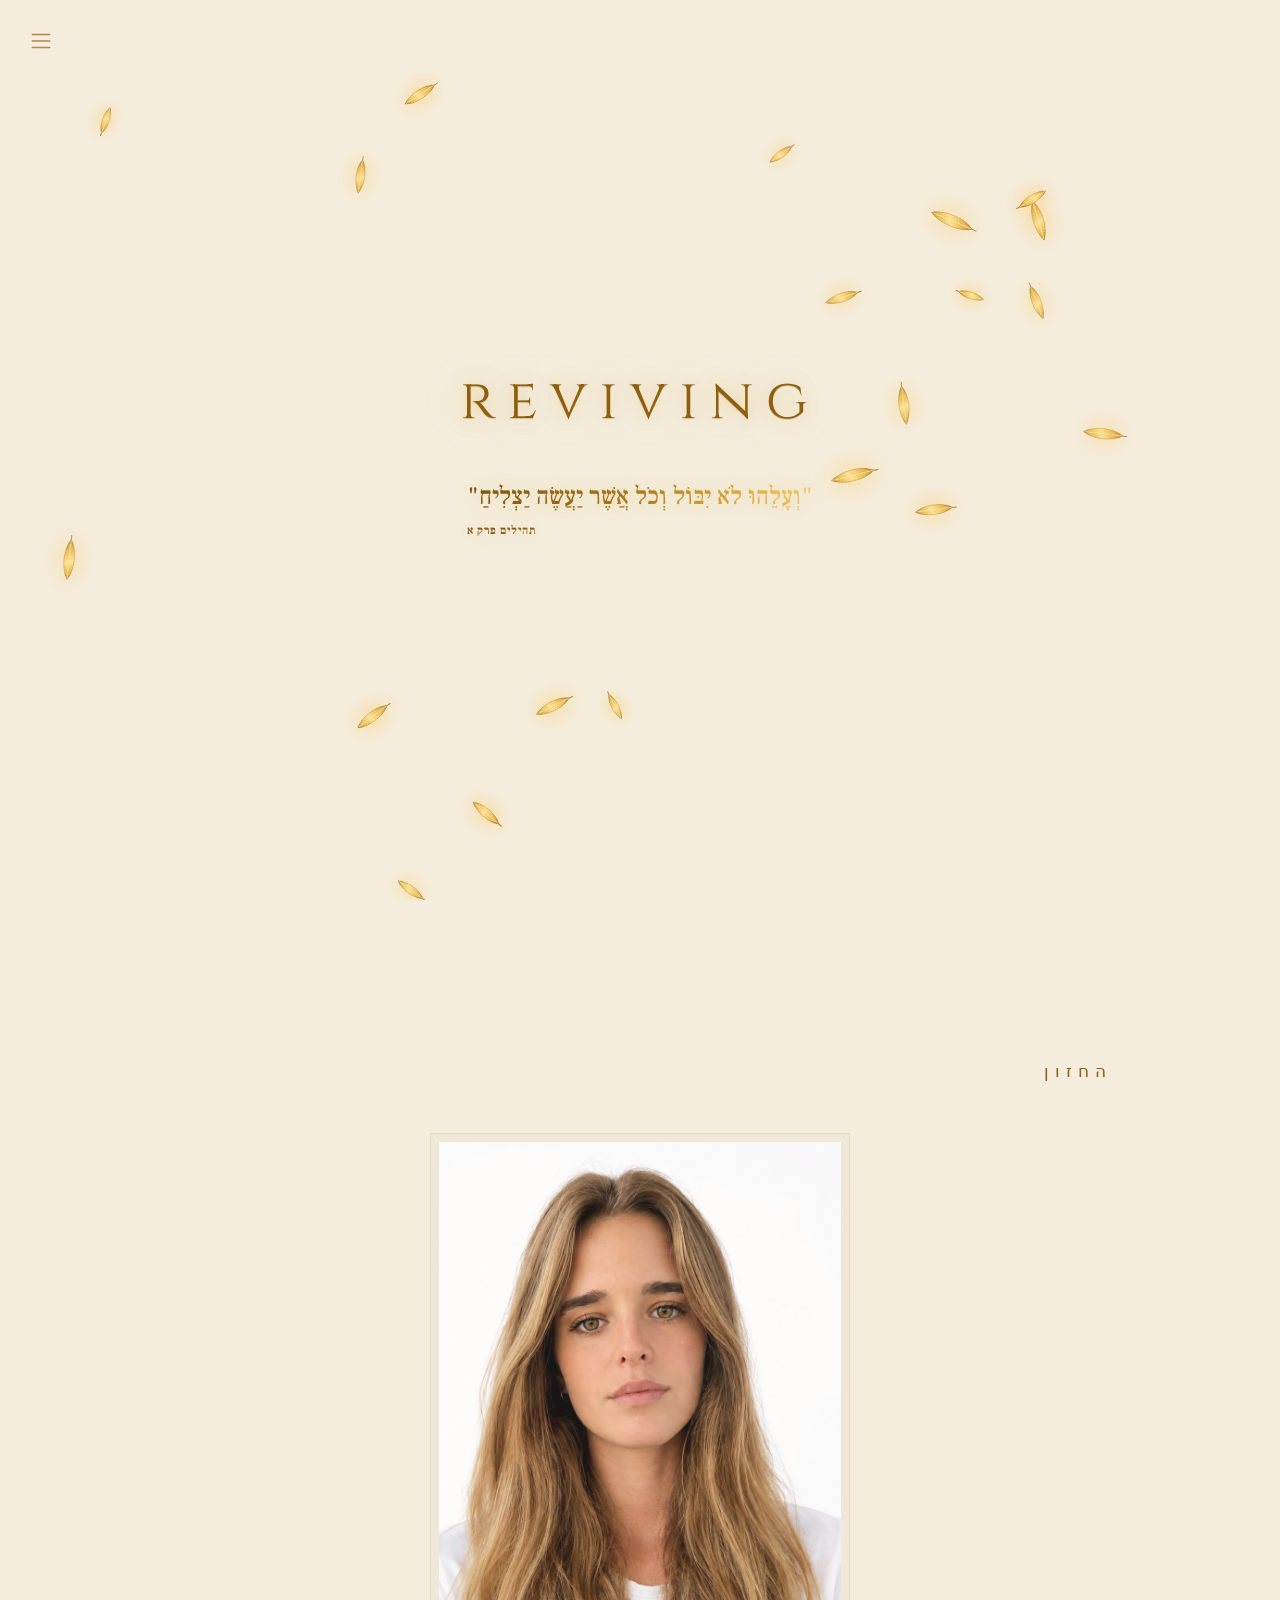
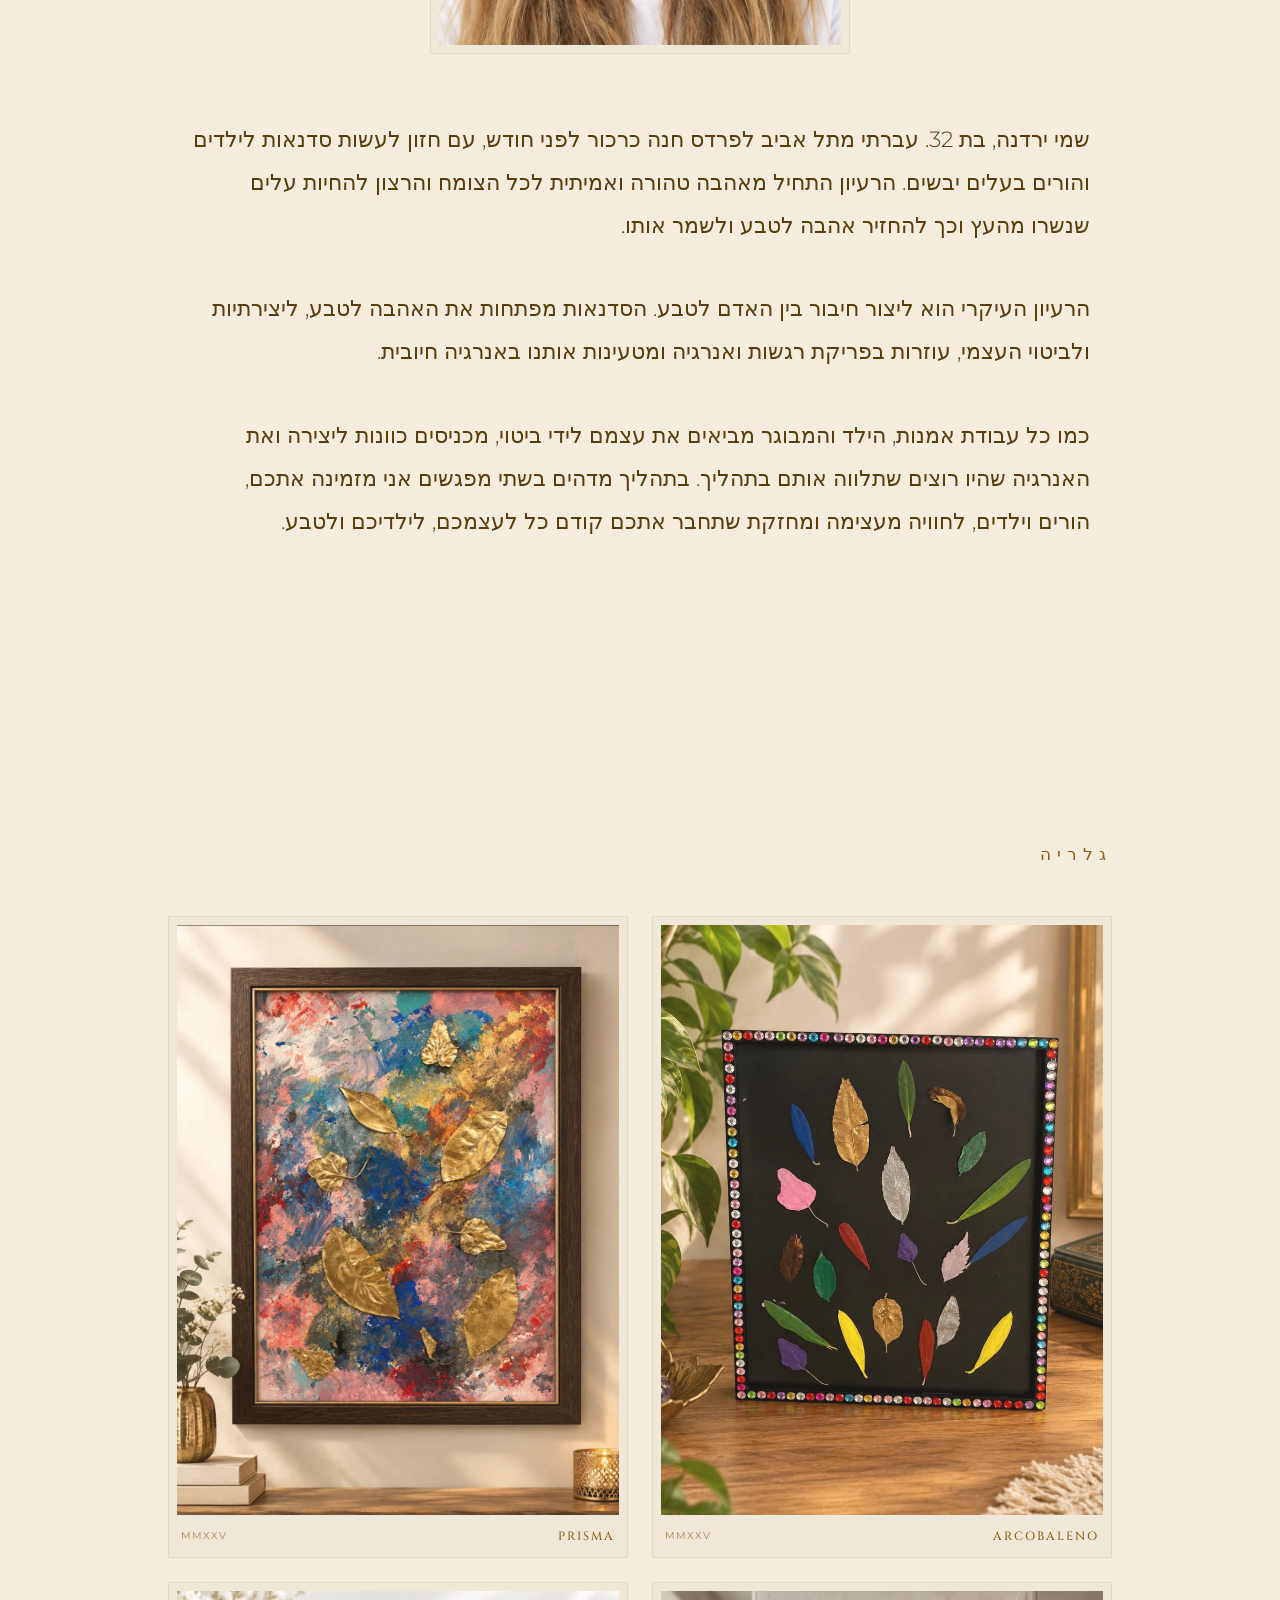
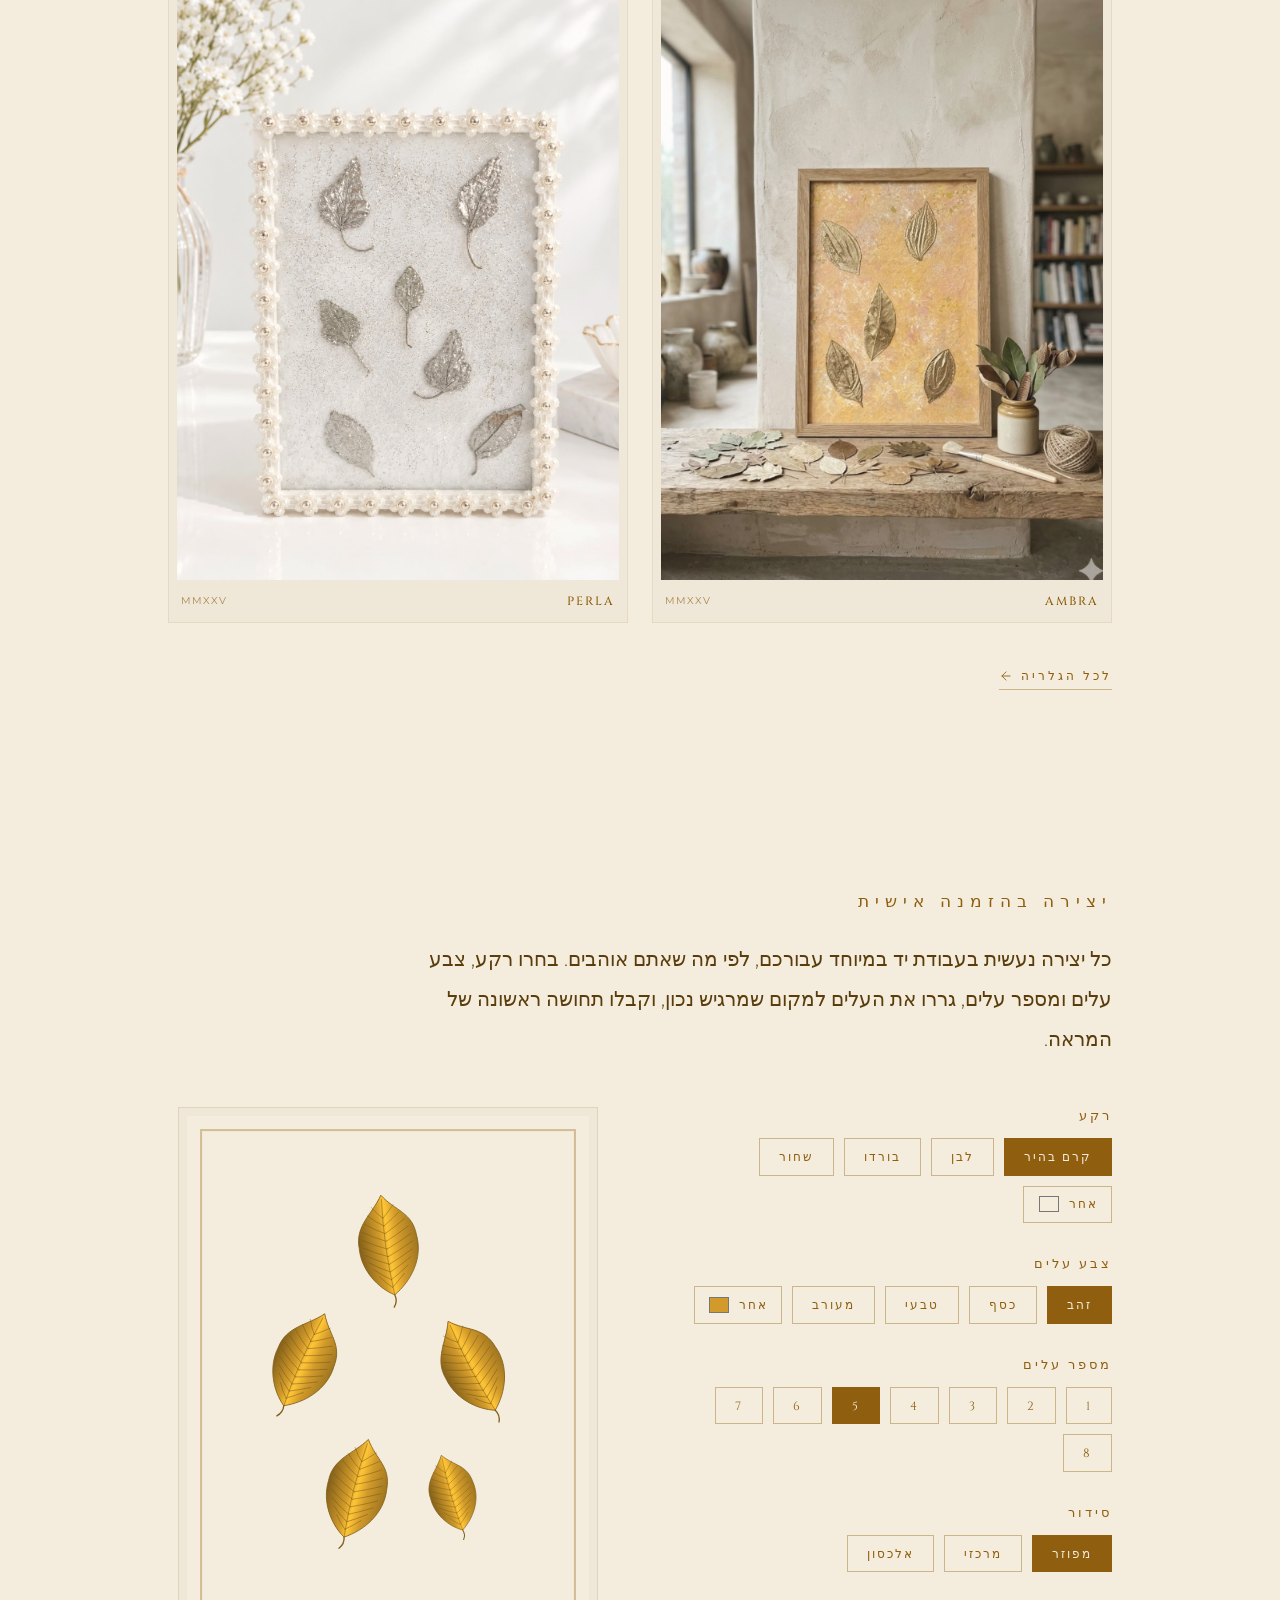
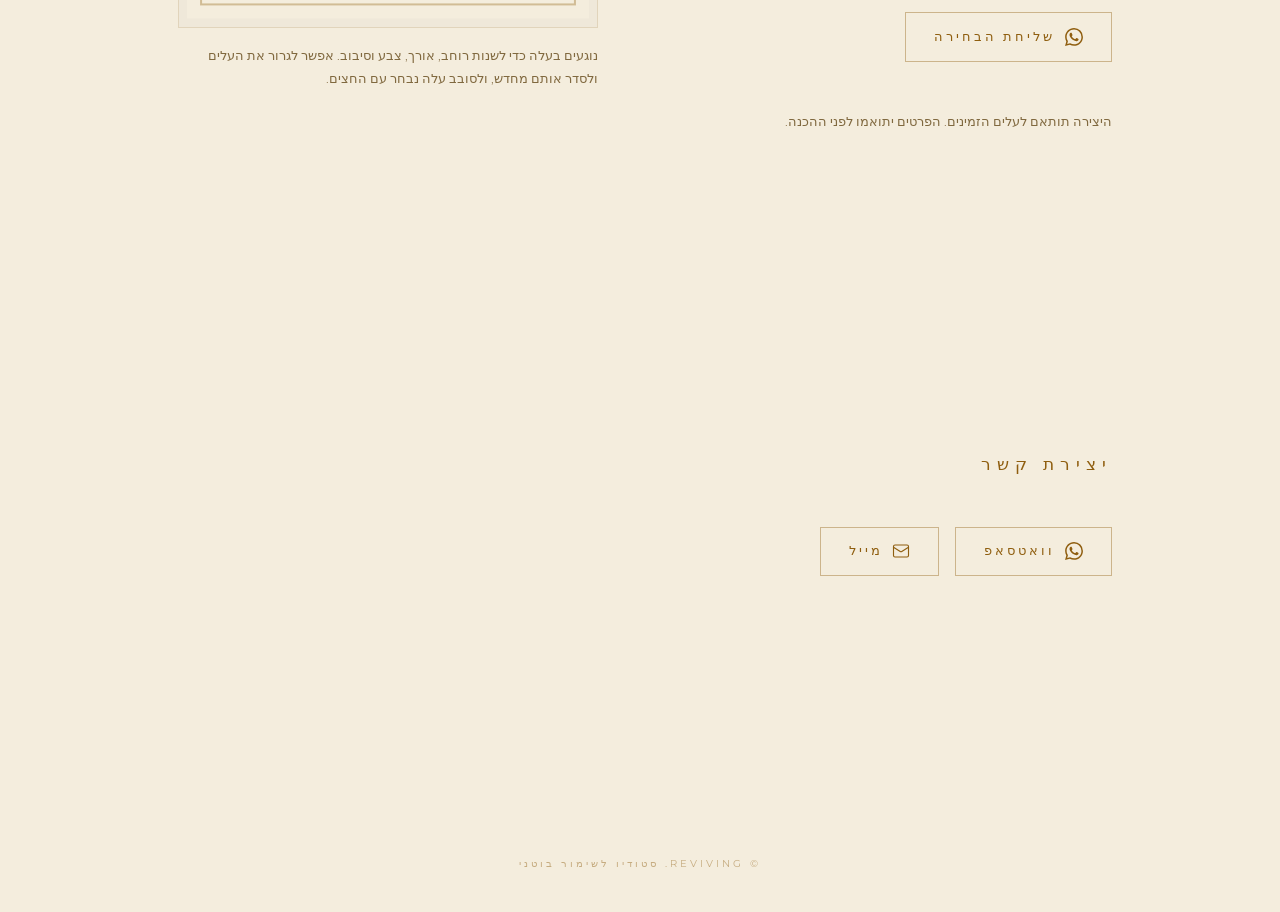
<file: index.html>
<!doctype html>
<html lang="he" dir="rtl">
<head>
  <meta charset="utf-8">
  <meta name="viewport" content="width=device-width, initial-scale=1">
  <title>reviving. | החיים הנצחיים של העלים הנושרים</title>
  <meta name="description" content="סטודיו לאמנות בוטנית השומר על המבנה השלדי המורכב של העלים והופך אותם ליצירות קיר יוקרתיות ונצחיות.">
  <meta property="og:type" content="website">
  <meta property="og:title" content="reviving. | אמנות בוטנית">
  <meta property="og:description" content="החיים הנצחיים של העלים הנושרים — יצירות קיר בוטניות משומרות.">
  <link rel="preconnect" href="https://fonts.googleapis.com">
  <link rel="preconnect" href="https://fonts.gstatic.com" crossorigin>
  <link href="https://fonts.googleapis.com/css2?family=Cinzel:wght@400;500;600&family=Montserrat:wght@300;400;500;600&family=Alex+Brush&family=Frank+Ruhl+Libre:wght@300;400;500;600;700&display=swap" rel="stylesheet">
  <link rel="stylesheet" href="styles.css">
</head>
<body>
  <button type="button" class="menu-btn" aria-label="פתיחת תפריט" data-menu-open>
    <svg xmlns="http://www.w3.org/2000/svg" width="26" height="26" viewBox="0 0 24 24" fill="none" stroke="currentColor" stroke-width="1.5" stroke-linecap="round" stroke-linejoin="round"><line x1="4" y1="6" x2="20" y2="6"></line><line x1="4" y1="12" x2="20" y2="12"></line><line x1="4" y1="18" x2="20" y2="18"></line></svg>
  </button>

  <div class="menu-overlay" data-menu hidden>
    <div class="menu-backdrop" data-menu-close></div>
    <nav class="menu-drawer">
      <button type="button" class="menu-close" aria-label="סגירת תפריט" data-menu-close>
        <svg xmlns="http://www.w3.org/2000/svg" width="24" height="24" viewBox="0 0 24 24" fill="none" stroke="currentColor" stroke-width="1.5" stroke-linecap="round" stroke-linejoin="round"><path d="M18 6 6 18"></path><path d="m6 6 12 12"></path></svg>
      </button>
      <ul>
        <li><a href="#concept" data-menu-close>החזון</a></li>
        <li><a href="gallery.html">גלריה</a></li>
        <li><a href="#create" data-menu-close>יצירה אישית</a></li>
        <li><a href="#contact" data-menu-close>יצירת קשר</a></li>
      </ul>
    </nav>
  </div>

  <header class="hero">
    <canvas class="leaves-canvas" data-leaves aria-hidden="true"></canvas>
    <div class="hero-inner">
      <h1 class="hero-logo fade-in-1 gold-glow">reviving</h1>
      <div class="hero-quote fade-in-3">
        <span class="sparkles" aria-hidden="true">
          <span class="sparkle" style="left:-6%;top:-26%;font-size:14px;animation-delay:0s">✦</span>
          <span class="sparkle" style="left:20%;top:-40%;font-size:9px;animation-delay:0.7s">✦</span>
          <span class="sparkle" style="left:52%;top:-20%;font-size:11px;animation-delay:1.4s">✦</span>
          <span class="sparkle" style="left:86%;top:-32%;font-size:16px;animation-delay:0.35s">✦</span>
          <span class="sparkle" style="left:6%;top:58%;font-size:10px;animation-delay:1.1s">✦</span>
          <span class="sparkle" style="left:42%;top:68%;font-size:13px;animation-delay:0.5s">✦</span>
          <span class="sparkle" style="left:74%;top:52%;font-size:8px;animation-delay:1.8s">✦</span>
          <span class="sparkle" style="left:98%;top:58%;font-size:12px;animation-delay:0.9s">✦</span>
          <span class="sparkle" style="left:-11%;top:54%;font-size:9px;animation-delay:1.6s">✦</span>
        </span>
        <p class="shimmer-gold hero-verse">"וְעָלֵהוּ לֹא יִבּוֹל וְכֹל אֲשֶׁר יַעֲשֶׂה יַצְלִיחַ"</p>
        <p class="shimmer-gold hero-verse-src">תהילים פרק א</p>
      </div>
    </div>
  </header>

  <main>
    <section id="concept" class="section section-vision">
      <h2 class="section-title">החזון</h2>
      <figure class="portrait-frame">
        <div class="portrait-crop">
          <img src="images/yarden.jpg" alt="ירדנה בן יוסף" width="520" height="650" loading="lazy">
        </div>
      </figure>
      <div class="vision-text">
        <p>שמי ירדנה, בת 32. עברתי מתל אביב לפרדס חנה כרכור לפני חודש, עם חזון לעשות סדנאות לילדים והורים בעלים יבשים. הרעיון התחיל מאהבה טהורה ואמיתית לכל הצומח והרצון להחיות עלים שנשרו מהעץ וכך להחזיר אהבה לטבע ולשמר אותו.</p>
        <p>הרעיון העיקרי הוא ליצור חיבור בין האדם לטבע. הסדנאות מפתחות את האהבה לטבע, ליצירתיות ולביטוי העצמי, עוזרות בפריקת רגשות ואנרגיה ומטעינות אותנו באנרגיה חיובית.</p>
        <p>כמו כל עבודת אמנות, הילד והמבוגר מביאים את עצמם לידי ביטוי, מכניסים כוונות ליצירה ואת האנרגיה שהיו רוצים שתלווה אותם בתהליך. בתהליך מדהים בשתי מפגשים אני מזמינה אתכם, הורים וילדים, לחוויה מעצימה ומחזקת שתחבר אתכם קודם כל לעצמכם, לילדיכם ולטבע.</p>
      </div>
    </section>

    <section id="collection" class="section section-collection">
      <h2 class="section-title">גלריה</h2>
      <div class="collection-grid">
        <figure class="work">
          <div class="work-crop"><img src="images/arcobaleno.jpg" alt="Arcobaleno" width="400" height="533" loading="lazy"></div>
          <figcaption><span class="work-name">Arcobaleno</span><span class="work-year">MMXXV</span></figcaption>
        </figure>
        <figure class="work">
          <div class="work-crop"><img src="images/prisma.jpg" alt="Prisma" width="400" height="533" loading="lazy"></div>
          <figcaption><span class="work-name">Prisma</span><span class="work-year">MMXXV</span></figcaption>
        </figure>
        <figure class="work">
          <div class="work-crop"><img src="images/ambra.jpg" alt="Ambra" width="400" height="533" loading="lazy"></div>
          <figcaption><span class="work-name">Ambra</span><span class="work-year">MMXXV</span></figcaption>
        </figure>
        <figure class="work">
          <div class="work-crop"><img src="images/perla.jpg" alt="Perla" width="400" height="533" loading="lazy"></div>
          <figcaption><span class="work-name">Perla</span><span class="work-year">MMXXV</span></figcaption>
        </figure>
      </div>
      <div class="collection-more">
        <a class="more-link" href="gallery.html">לכל הגלריה
          <svg xmlns="http://www.w3.org/2000/svg" width="14" height="14" viewBox="0 0 24 24" fill="none" stroke="currentColor" stroke-width="1.5" stroke-linecap="round" stroke-linejoin="round" aria-hidden="true"><path d="M5 12h14"></path><path d="m12 5 7 7-7 7"></path></svg>
        </a>
      </div>
    </section>

    <section id="create" class="section section-create">
      <h2 class="section-title">יצירה בהזמנה אישית</h2>
      <p class="create-sub">כל יצירה נעשית בעבודת יד במיוחד עבורכם, לפי מה שאתם אוהבים. בחרו רקע, צבע עלים ומספר עלים, גררו את העלים למקום שמרגיש נכון, וקבלו תחושה ראשונה של המראה.</p>
      <div class="create-layout">
        <div class="create-options">
          <div class="create-group" data-create-group="bg">
            <h3 class="create-label">רקע</h3>
            <div class="create-chips" role="group" aria-label="רקע">
              <button type="button" class="create-chip" data-value="cream" aria-pressed="true">קרם בהיר</button>
              <button type="button" class="create-chip" data-value="white" aria-pressed="false">לבן</button>
              <button type="button" class="create-chip" data-value="bordeaux" aria-pressed="false">בורדו</button>
              <button type="button" class="create-chip" data-value="black" aria-pressed="false">שחור</button>
              <label class="create-custom" data-custom-wrap="bg">אחר <input type="color" data-create-custom="bg" value="#f4eddd" aria-label="בחירת צבע רקע חופשי"></label>
            </div>
          </div>
          <div class="create-group" data-create-group="color">
            <h3 class="create-label">צבע עלים</h3>
            <div class="create-chips" role="group" aria-label="צבע עלים">
              <button type="button" class="create-chip" data-value="gold" aria-pressed="true">זהב</button>
              <button type="button" class="create-chip" data-value="silver" aria-pressed="false">כסף</button>
              <button type="button" class="create-chip" data-value="natural" aria-pressed="false">טבעי</button>
              <button type="button" class="create-chip" data-value="mixed" aria-pressed="false">מעורב</button>
              <label class="create-custom" data-custom-wrap="color">אחר <input type="color" data-create-custom="color" value="#d19a2a" aria-label="בחירת צבע עלים חופשי"></label>
            </div>
          </div>
          <div class="create-group" data-create-group="count">
            <h3 class="create-label">מספר עלים</h3>
            <div class="create-chips" role="group" aria-label="מספר עלים">
              <button type="button" class="create-chip" data-value="1" aria-pressed="false">1</button>
              <button type="button" class="create-chip" data-value="2" aria-pressed="false">2</button>
              <button type="button" class="create-chip" data-value="3" aria-pressed="false">3</button>
              <button type="button" class="create-chip" data-value="4" aria-pressed="false">4</button>
              <button type="button" class="create-chip" data-value="5" aria-pressed="true">5</button>
              <button type="button" class="create-chip" data-value="6" aria-pressed="false">6</button>
              <button type="button" class="create-chip" data-value="7" aria-pressed="false">7</button>
              <button type="button" class="create-chip" data-value="8" aria-pressed="false">8</button>
            </div>
          </div>
          <div class="create-group" data-create-group="arrangement">
            <h3 class="create-label">סידור</h3>
            <div class="create-chips" role="group" aria-label="סידור העלים">
              <button type="button" class="create-chip" data-value="scattered" aria-pressed="true">מפוזר</button>
              <button type="button" class="create-chip" data-value="central" aria-pressed="false">מרכזי</button>
              <button type="button" class="create-chip" data-value="diagonal" aria-pressed="false">אלכסון</button>
              <span class="create-free-indicator" data-free-indicator role="status" hidden>חופשי</span>
            </div>
          </div>
          <div class="create-group create-rotate-group" data-rotate-group hidden>
            <h3 class="create-label">העלה הנבחר</h3>
            <div class="leaf-dimensions">
              <label>רוחב <output>100%</output><input type="range" min="60" max="150" value="100" data-leaf-dimension="0" aria-label="רוחב העלה הנבחר"></label>
              <label>אורך <output>100%</output><input type="range" min="60" max="150" value="100" data-leaf-dimension="1" aria-label="אורך העלה הנבחר"></label>
            </div>
            <div class="create-chips" role="group" aria-label="סיבוב עלה נבחר">
              <button type="button" class="create-chip" data-rotate="-15" aria-label="סיבוב שמאלה">&#8634;</button>
              <button type="button" class="create-chip" data-rotate="15" aria-label="סיבוב ימינה">&#8635;</button>
              <label class="create-custom">צבע לעלה הנבחר <input type="color" data-leaf-color value="#d19a2a" aria-label="צבע לעלה הנבחר"></label>
            </div>
          </div>
          <a class="contact-btn create-send" href="#" data-create-send target="_blank" rel="noopener">
            <svg xmlns="http://www.w3.org/2000/svg" width="18" height="18" viewBox="0 0 24 24" fill="currentColor" aria-hidden="true"><path d="M17.472 14.382c-.297-.149-1.758-.867-2.03-.967-.273-.099-.471-.148-.67.15-.197.297-.767.966-.94 1.164-.173.199-.347.223-.644.075-.297-.15-1.255-.463-2.39-1.475-.883-.788-1.48-1.761-1.653-2.059-.173-.297-.018-.458.13-.606.134-.133.298-.347.446-.52.149-.174.198-.298.298-.497.099-.198.05-.371-.025-.52-.075-.149-.669-1.612-.916-2.207-.242-.579-.487-.5-.669-.51-.173-.008-.371-.01-.57-.01-.198 0-.52.074-.792.372-.272.297-1.04 1.016-1.04 2.479 0 1.462 1.065 2.875 1.213 3.074.149.198 2.096 3.2 5.077 4.487.709.306 1.262.489 1.694.625.712.227 1.36.195 1.871.118.571-.085 1.758-.719 2.006-1.413.248-.694.248-1.289.173-1.413-.074-.124-.272-.198-.57-.347m-5.421 7.403h-.004a9.87 9.87 0 0 1-5.031-1.378l-.361-.214-3.741.982.998-3.648-.235-.374a9.86 9.86 0 0 1-1.51-5.26c.001-5.45 4.436-9.884 9.888-9.884 2.64 0 5.122 1.03 6.988 2.898a9.825 9.825 0 0 1 2.893 6.994c-.003 5.45-4.437 9.884-9.885 9.884m8.413-18.297A11.815 11.815 0 0 0 12.05 0C5.495 0 .16 5.335.157 11.892c0 2.096.547 4.142 1.588 5.945L.057 24l6.305-1.654a11.882 11.882 0 0 0 5.683 1.448h.005c6.554 0 11.89-5.335 11.893-11.893a11.821 11.821 0 0 0-3.48-8.413"/></svg>
            שליחת הבחירה
          </a>
          <p class="create-note">היצירה תותאם לעלים הזמינים. הפרטים יתואמו לפני ההכנה.</p>
        </div>
        <figure class="create-preview">
          <div class="create-frame" data-create-preview aria-label="תצוגה מקדימה להמחשה"></div>
          <figcaption class="create-note">נוגעים בעלה כדי לשנות רוחב, אורך, צבע וסיבוב. אפשר לגרור את העלים ולסדר אותם מחדש, ולסובב עלה נבחר עם החצים.</figcaption>
        </figure>
      </div>
    </section>

    <section id="contact" class="section section-contact">
      <h2 class="section-title">יצירת קשר</h2>
      <div class="contact-buttons">
        <a class="contact-btn" href="https://wa.me/972555564471" target="_blank" rel="noopener">
          <svg xmlns="http://www.w3.org/2000/svg" width="18" height="18" viewBox="0 0 24 24" fill="currentColor" aria-hidden="true"><path d="M17.472 14.382c-.297-.149-1.758-.867-2.03-.967-.273-.099-.471-.148-.67.15-.197.297-.767.966-.94 1.164-.173.199-.347.223-.644.075-.297-.15-1.255-.463-2.39-1.475-.883-.788-1.48-1.761-1.653-2.059-.173-.297-.018-.458.13-.606.134-.133.298-.347.446-.52.149-.174.198-.298.298-.497.099-.198.05-.371-.025-.52-.075-.149-.669-1.612-.916-2.207-.242-.579-.487-.5-.669-.51-.173-.008-.371-.01-.57-.01-.198 0-.52.074-.792.372-.272.297-1.04 1.016-1.04 2.479 0 1.462 1.065 2.875 1.213 3.074.149.198 2.096 3.2 5.077 4.487.709.306 1.262.489 1.694.625.712.227 1.36.195 1.871.118.571-.085 1.758-.719 2.006-1.413.248-.694.248-1.289.173-1.413-.074-.124-.272-.198-.57-.347m-5.421 7.403h-.004a9.87 9.87 0 0 1-5.031-1.378l-.361-.214-3.741.982.998-3.648-.235-.374a9.86 9.86 0 0 1-1.51-5.26c.001-5.45 4.436-9.884 9.888-9.884 2.64 0 5.122 1.03 6.988 2.898a9.825 9.825 0 0 1 2.893 6.994c-.003 5.45-4.437 9.884-9.885 9.884m8.413-18.297A11.815 11.815 0 0 0 12.05 0C5.495 0 .16 5.335.157 11.892c0 2.096.547 4.142 1.588 5.945L.057 24l6.305-1.654a11.882 11.882 0 0 0 5.683 1.448h.005c6.554 0 11.89-5.335 11.893-11.893a11.821 11.821 0 0 0-3.48-8.413"/></svg>
          וואטסאפ
        </a>
        <a class="contact-btn" href="mailto:yarden.ben.yosef@gmail.com">
          <svg xmlns="http://www.w3.org/2000/svg" width="18" height="18" viewBox="0 0 24 24" fill="none" stroke="currentColor" stroke-width="1.5" stroke-linecap="round" stroke-linejoin="round" aria-hidden="true"><rect x="2" y="4" width="20" height="16" rx="2"></rect><path d="m22 7-8.97 5.7a1.94 1.94 0 0 1-2.06 0L2 7"></path></svg>
          מייל
        </a>
      </div>
    </section>

    <footer class="footer">© reviving. סטודיו לשימור בוטני</footer>
  </main>

  <script src="script.js"></script>
</body>
</html>
</file>
<file: styles.css>
/* reviving. — warm botanical gold theme */
:root {
  --bg: #f4eddd;
  --bg-soft: #eadfc6;
  --gold: #8f5e0f;
  --gold-bright: #d19a2a;
  --ink: #5a3d0b;
  --font-display: "Cinzel", serif;
  --font-body: "Montserrat", sans-serif;
  --font-hebrew: "Frank Ruhl Libre", serif;
}

* { box-sizing: border-box; margin: 0; padding: 0; }

body {
  background: var(--bg);
  color: var(--ink);
  font-family: var(--font-body);
  line-height: 1.5;
  min-height: 100vh;
}

[hidden] { display: none !important; }

a { color: inherit; text-decoration: none; }
img { display: block; }
button { background: none; border: 0; cursor: pointer; font: inherit; color: inherit; }

/* ---------- gold effects ---------- */
.gold-glow {
  text-shadow: 0 0 18px rgba(224, 171, 60, 0.5), 0 0 48px rgba(224, 171, 60, 0.28), 0 1px rgba(120, 82, 18, 0.25);
}

.shimmer-gold {
  color: transparent;
  -webkit-text-fill-color: transparent;
  filter: drop-shadow(0 0 10px rgba(224, 171, 60, 0.45));
  background-image: linear-gradient(100deg, #7d5310, #a9761c 18%, #e8b94a, #fff4cf, #e8b94a, #a9761c 82%, #7d5310);
  background-size: 260% 100%;
  -webkit-background-clip: text;
  background-clip: text;
  animation: 5s linear infinite shimmerSweep;
}

.sparkle {
  color: #ffe9a8;
  text-shadow: 0 0 10px rgba(255, 214, 120, 0.95), 0 0 22px rgba(224, 171, 60, 0.6);
  opacity: 0;
  animation: 2.8s ease-in-out infinite twinkle;
  position: absolute;
}

.fade-in-1 { opacity: 0; animation: 3.5s cubic-bezier(0.215, 0.61, 0.355, 1) forwards fadeInBlur; }
.fade-in-3 { opacity: 0; animation: 4s 1.9s forwards fadeInBlur; }

@keyframes fadeInBlur {
  0% { opacity: 0; filter: blur(8px); transform: translateY(15px); }
  100% { opacity: 1; filter: blur(0); transform: translateY(0); }
}

@keyframes shimmerSweep {
  0% { background-position: 220% 0; }
  100% { background-position: -120% 0; }
}

@keyframes twinkle {
  0%, 100% { opacity: 0; transform: scale(0.3) rotate(0); }
  50% { opacity: 1; transform: scale(1) rotate(30deg); }
}

/* ---------- menu ---------- */
.menu-btn {
  position: fixed;
  top: 1.25rem;
  left: 1.25rem;
  z-index: 110;
  padding: 0.5rem;
  color: rgba(143, 94, 15, 0.7);
  transition: color 0.2s;
}
.menu-btn:hover { color: var(--gold); }

.menu-overlay { position: fixed; inset: 0; z-index: 120; }
.menu-backdrop {
  position: absolute; inset: 0;
  background: rgba(244, 237, 221, 0.8);
  backdrop-filter: blur(4px);
}
.menu-drawer {
  position: absolute;
  top: 0; left: 0;
  height: 100%;
  width: 260px;
  background: rgba(234, 223, 198, 0.95);
  border-right: 1px solid rgba(143, 94, 15, 0.1);
  padding: 2rem;
  display: flex;
  flex-direction: column;
}
.menu-close {
  align-self: flex-start;
  margin-bottom: 3.5rem;
  color: rgba(143, 94, 15, 0.6);
  transition: color 0.2s;
}
.menu-close:hover { color: var(--gold); }
.menu-drawer ul { list-style: none; display: flex; flex-direction: column; gap: 2rem; }
.menu-drawer a {
  font-family: var(--font-display);
  font-size: 0.9rem;
  text-transform: uppercase;
  letter-spacing: 4px;
  color: var(--gold);
  display: block;
  transition: color 0.2s;
}
.menu-drawer a:hover { color: var(--gold-bright); }

/* ---------- hero ---------- */
.hero {
  height: 100vh;
  display: flex;
  flex-direction: column;
  justify-content: center;
  align-items: center;
  position: relative;
  padding: 0 1.5rem;
  text-align: center;
  overflow: hidden;
}

.leaves-canvas {
  position: absolute;
  inset: 0;
  width: 100%;
  height: 100%;
  pointer-events: none;
  z-index: 1;
  opacity: 0.9;
}

.hero-inner { position: relative; z-index: 2; }

.hero-logo {
  font-family: var(--font-display);
  font-size: 2.5rem;
  font-weight: 400;
  color: var(--gold);
  letter-spacing: 8px;
  text-transform: lowercase;
}

.hero-quote {
  position: relative;
  display: inline-block;
  margin-top: 2rem;
}

.sparkles {
  pointer-events: none;
  position: absolute;
  inset: -1.25rem -2rem;
}

.hero-verse {
  font-family: var(--font-hebrew);
  font-size: 1.2rem;
  line-height: 1.7;
  font-weight: 500;
  position: relative;
}

.hero-verse-src {
  font-family: var(--font-hebrew);
  font-weight: 700;
  font-size: 0.62rem;
  letter-spacing: 0.5px;
  margin-top: 0.25rem;
  text-align: left;
}

/* ---------- sections ---------- */
main { position: relative; z-index: 2; }

.section {
  padding: 100px 6%;
  max-width: 1200px;
  margin: 0 auto;
}

.section-title {
  font-family: var(--font-display);
  font-size: 1.05rem;
  text-transform: uppercase;
  letter-spacing: 6px;
  color: var(--gold);
  font-weight: 500;
  margin-bottom: 3rem;
}

/* vision */
.portrait-frame {
  position: relative;
  overflow: hidden;
  border: 1px solid rgba(143, 94, 15, 0.1);
  background: rgba(0, 0, 0, 0.02);
  padding: 0.5rem;
  width: 100%;
  max-width: 420px;
  margin: 0 auto 4rem;
}
.portrait-crop { aspect-ratio: 4 / 5; overflow: hidden; background: rgba(234, 223, 198, 0.4); }
.portrait-crop img {
  width: 100%; height: 100%;
  object-fit: cover;
  opacity: 0.9;
  transition: all 0.7s ease-out;
}
.portrait-crop img:hover { transform: scale(1.03); opacity: 1; }

.vision-text {
  max-width: 900px;
  margin: 0 auto;
  display: flex;
  flex-direction: column;
  gap: 2.5rem;
}
.vision-text p {
  font-size: 1.15rem;
  line-height: 2;
  color: var(--ink);
  font-weight: 300;
}

/* collection preview */
.collection-grid {
  display: grid;
  grid-template-columns: repeat(2, 1fr);
  gap: 1rem;
}

.work {
  position: relative;
  overflow: hidden;
  border: 1px solid rgba(143, 94, 15, 0.1);
  background: rgba(0, 0, 0, 0.02);
  padding: 0.5rem;
  transition: border-color 0.5s, transform 0.5s;
}
.work:hover { transform: translateY(-4px); border-color: rgba(143, 94, 15, 0.7); }

.work-crop { aspect-ratio: 3 / 4; overflow: hidden; background: rgba(234, 223, 198, 0.4); }
.work-crop img {
  width: 100%; height: 100%;
  object-fit: cover;
  opacity: 0.9;
  filter: grayscale(8%) contrast(103%);
  transition: all 0.7s ease-out;
}
.work:hover .work-crop img { transform: scale(1.04); opacity: 1; }

.work figcaption {
  display: flex;
  align-items: center;
  justify-content: space-between;
  gap: 0.75rem;
  padding: 0.75rem 0.25rem 0.25rem;
}
.work-name {
  font-family: var(--font-display);
  font-size: 0.75rem;
  text-transform: uppercase;
  letter-spacing: 2px;
  color: var(--gold);
  font-weight: 500;
}
.work-year {
  font-size: 0.6rem;
  letter-spacing: 1px;
  color: rgba(143, 94, 15, 0.7);
  flex-shrink: 0;
}

.collection-more { margin-top: 2.5rem; }
.more-link {
  display: inline-flex;
  align-items: center;
  gap: 0.5rem;
  font-size: 0.75rem;
  text-transform: uppercase;
  letter-spacing: 3px;
  color: var(--gold);
  border-bottom: 1px solid rgba(143, 94, 15, 0.4);
  padding-bottom: 0.25rem;
  transition: color 0.2s;
}
.more-link:hover { color: var(--gold-bright); }
.more-link svg { transform: scaleX(-1); }

/* contact */
.section-contact { padding-bottom: 100px; }
.contact-buttons {
  display: flex;
  flex-wrap: wrap;
  gap: 1rem;
}
.contact-btn {
  display: inline-flex;
  align-items: center;
  gap: 0.6rem;
  padding: 0.9rem 1.75rem;
  border: 1px solid rgba(143, 94, 15, 0.4);
  color: var(--gold);
  font-family: var(--font-display);
  font-size: 0.8rem;
  text-transform: uppercase;
  letter-spacing: 3px;
  transition: color 0.3s, border-color 0.3s, transform 0.3s;
}
.contact-btn:hover {
  color: var(--gold-bright);
  border-color: var(--gold);
  transform: translateY(-2px);
}
.contact-btn svg { flex-shrink: 0; }

.footer {
  padding: 100px 1rem 2.5rem;
  text-align: center;
  font-size: 0.65rem;
  color: rgba(143, 94, 15, 0.45);
  letter-spacing: 3px;
  text-transform: uppercase;
}

/* ---------- gallery page ---------- */
.gallery-page { min-height: 100vh; padding: 4rem 6%; }

.gallery-header {
  max-width: 1280px;
  margin: 0 auto 4rem;
  display: flex;
  align-items: center;
  justify-content: space-between;
}
.gallery-back {
  font-family: var(--font-display);
  font-size: 0.75rem;
  text-transform: uppercase;
  letter-spacing: 4px;
  color: var(--gold);
  transition: color 0.2s;
}
.gallery-back:hover { color: var(--gold-bright); }
.gallery-logo {
  font-family: var(--font-display);
  font-size: 1.6rem;
  font-weight: 400;
  color: var(--gold);
  letter-spacing: 8px;
  text-transform: lowercase;
}

.gallery-main { max-width: 1280px; margin: 0 auto; }
.gallery-main .section-title { font-size: 1rem; margin-bottom: 3rem; }

.gallery-grid {
  display: grid;
  grid-template-columns: 1fr;
  gap: 1.25rem;
}
.gallery-grid .work { cursor: zoom-in; text-align: start; width: 100%; }
.gallery-grid .work-crop { aspect-ratio: 1 / 1; }
.gallery-grid .work:hover { border-color: rgba(143, 94, 15, 0.5); }

/* lightbox */
.lightbox {
  position: fixed;
  inset: 0;
  z-index: 130;
  display: flex;
  align-items: center;
  justify-content: center;
  background: rgba(244, 237, 221, 0.92);
  backdrop-filter: blur(6px);
  padding: 2rem;
}
.lightbox-figure {
  max-width: min(90vw, 720px);
  max-height: 90vh;
  display: flex;
  flex-direction: column;
  gap: 1rem;
}
.lightbox-figure img {
  max-width: 100%;
  max-height: 78vh;
  object-fit: contain;
  border: 1px solid rgba(143, 94, 15, 0.2);
  padding: 0.5rem;
  background: rgba(0, 0, 0, 0.02);
}
.lightbox-caption {
  display: flex;
  justify-content: space-between;
  align-items: center;
  gap: 1rem;
}
.lightbox-caption .work-name { font-size: 0.9rem; }
.lightbox-close {
  position: fixed;
  top: 1.25rem;
  left: 1.25rem;
  color: var(--gold);
  padding: 0.5rem;
}

/* ---------- responsive ---------- */
@media (max-width: 639px) {
  .work figcaption { flex-wrap: wrap; gap: 0.25rem 0.75rem; }
  .work-name { font-size: 0.7rem; letter-spacing: 1px; }
  .work-year { font-size: 0.58rem; }
}

@media (min-width: 640px) {
  .gallery-grid { grid-template-columns: repeat(2, 1fr); }
}

@media (min-width: 768px) {
  .hero-logo { font-size: 3.5rem; letter-spacing: 12px; }
  .hero-verse { font-size: 1.55rem; }
  .hero-verse-src { font-size: 0.72rem; }
  .section { padding: 160px 10%; }
  .section-collection { padding-top: 140px; padding-bottom: 140px; }
  .section-contact { padding-bottom: 180px; }
  .collection-grid { gap: 1.5rem; }
  .vision-text p { font-size: 1.35rem; }
  .gallery-page { padding: 6rem 6%; }
  .gallery-header { margin-bottom: 6rem; }
  .gallery-logo { font-size: 2rem; }
  .gallery-grid { gap: 1.75rem; }
  .gallery-main .section-title { margin-bottom: 4rem; }
}

@media (min-width: 1024px) {
  .gallery-grid { grid-template-columns: repeat(3, 1fr); }
}

/* ---------- custom creation ---------- */
.section-create { padding-top: 60px; }

.create-sub {
  max-width: 700px;
  font-size: 1.1rem;
  line-height: 2;
  font-weight: 300;
  color: var(--ink);
  margin: -1.5rem 0 3rem;
}

.create-layout {
  display: grid;
  grid-template-columns: 1fr;
  gap: 3rem;
  align-items: start;
}

.create-options {
  display: flex;
  flex-direction: column;
  gap: 2rem;
  align-items: flex-start;
}

.create-label {
  font-family: var(--font-display);
  font-size: 0.8rem;
  text-transform: uppercase;
  letter-spacing: 3px;
  color: var(--gold);
  font-weight: 500;
  margin-bottom: 0.75rem;
}

.create-chips {
  display: flex;
  flex-wrap: wrap;
  gap: 0.6rem;
}

.create-chip {
  padding: 0.55rem 1.2rem;
  border: 1px solid rgba(143, 94, 15, 0.4);
  color: var(--gold);
  font-family: var(--font-display);
  font-size: 0.75rem;
  letter-spacing: 2px;
  transition: color 0.3s, border-color 0.3s, background-color 0.3s;
}
.create-chip:hover { color: var(--gold-bright); border-color: var(--gold); }
.create-chip[aria-pressed="true"] {
  background: var(--gold);
  border-color: var(--gold);
  color: var(--bg);
}

.create-preview {
  width: 100%;
  max-width: 420px;
  margin: 0 auto;
}
.create-frame {
  border: 1px solid rgba(143, 94, 15, 0.15);
  background: rgba(0, 0, 0, 0.02);
  padding: 0.5rem;
}
.create-frame svg {
  display: block;
  width: 100%;
  height: auto;
  aspect-ratio: 4 / 5;
}
.create-note {
  margin-top: 1rem;
  font-size: 0.8rem;
  line-height: 1.8;
  font-weight: 300;
  color: var(--ink);
  opacity: 0.75;
}

.create-custom {
  display: inline-flex;
  align-items: center;
  gap: 0.5rem;
  padding: 0.35rem 0.8rem;
  border: 1px solid rgba(143, 94, 15, 0.4);
  color: var(--gold);
  font-family: var(--font-display);
  font-size: 0.75rem;
  letter-spacing: 2px;
  cursor: pointer;
  transition: color 0.3s, border-color 0.3s, background-color 0.3s;
}
.create-custom:hover { color: var(--gold-bright); border-color: var(--gold); }
.create-custom.is-active { background: var(--gold); border-color: var(--gold); color: var(--bg); }
.create-custom input[type="color"] {
  width: 1.5rem;
  height: 1.5rem;
  padding: 0;
  border: none;
  background: none;
  cursor: pointer;
}

.create-leaf { cursor: grab; touch-action: none; }
.create-leaf.dragging { cursor: grabbing; }

.create-send { margin-top: 0.5rem; }

@media (min-width: 768px) {
  .create-layout { grid-template-columns: 1fr 1fr; gap: 4rem; }
  .create-sub { font-size: 1.25rem; }
}

.shape-chips { margin-bottom: 12px; }

.leaf-dimensions { display: grid; gap: 8px; margin-bottom: 12px; max-width: 290px; margin-right: 0; margin-left: auto; }
.leaf-dimensions label { display: grid; grid-template-columns: 1fr auto; gap: 4px; color: #8f5e0f; font: 14px/1.4 sans-serif; }
.leaf-dimensions input { grid-column: 1 / -1; width: 100%; margin: 0; height: 32px; accent-color: #8f5e0f; direction: ltr; }
.leaf-dimensions output { direction: ltr; }

.create-free-indicator { display: inline-flex; align-items: center; padding: 10px 20px; font: inherit; font-size: 12px; letter-spacing: 2px; border: 1px solid #8f5e0f; background: #8f5e0f; color: #f4eddd; }
.create-free-indicator[hidden] { display: none; }
</file>
